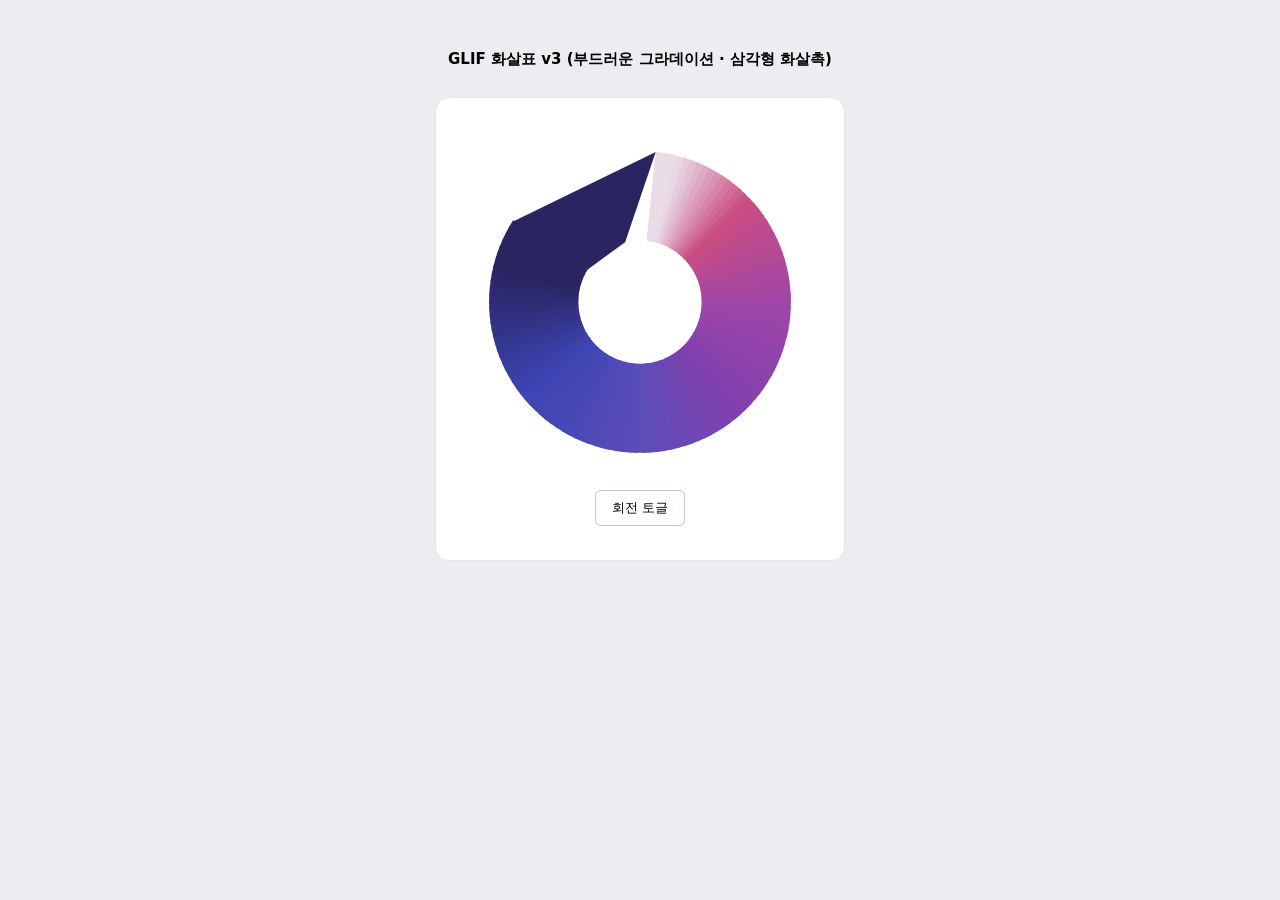
<file: arrow-test.html>
<!DOCTYPE html><html lang="ko"><head><meta charset="UTF-8"/><meta name="viewport" content="width=device-width, initial-scale=1"/><title>GLIF 화살표</title>
<style>body{margin:0;font-family:system-ui,sans-serif;background:#eeecf0;display:flex;flex-direction:column;align-items:center;gap:18px;padding:40px}
.box{background:#fff;border:1px solid #e4e6ea;border-radius:14px;padding:34px;text-align:center}
#g{transform-origin:160px 160px}.spin #g{animation:sp 4s linear infinite}@keyframes sp{to{transform:rotate(360deg)}}
button{margin-top:14px;padding:8px 16px;border:1px solid #cdbce6;background:#fff;border-radius:6px;cursor:pointer}</style></head>
<body><h1 style="font-size:15px">GLIF 화살표 v3 (부드러운 그라데이션 · 삼각형 화살촉)</h1>
<div class="box"><svg id="arw" viewBox="0 0 320 320" width="340" height="340" xmlns="http://www.w3.org/2000/svg"><g id="g"><path d="M174.8 18.8A142 142 0 0 1 183.4 19.9L169.6 102.8A58 58 0 0 0 166.1 102.3Z" fill="#e9dce6"/><path d="M181.5 19.6A142 142 0 0 1 190.0 21.2L172.2 103.3A58 58 0 0 0 168.8 102.7Z" fill="#e9dce6"/><path d="M188.0 20.8A142 142 0 0 1 196.4 22.8L174.9 103.9A58 58 0 0 0 171.4 103.1Z" fill="#e9dce6"/><path d="M194.5 22.3A142 142 0 0 1 202.9 24.6L177.5 104.7A58 58 0 0 0 174.1 103.7Z" fill="#e8d8e3"/><path d="M201.0 24.0A142 142 0 0 1 209.2 26.8L180.1 105.6A58 58 0 0 0 176.7 104.5Z" fill="#e6ccdb"/><path d="M207.3 26.1A142 142 0 0 1 215.4 29.2L182.6 106.6A58 58 0 0 0 179.3 105.3Z" fill="#e3c0d3"/><path d="M213.5 28.5A142 142 0 0 1 221.4 32.0L185.1 107.7A58 58 0 0 0 181.9 106.3Z" fill="#e1b4ca"/><path d="M219.6 31.1A142 142 0 0 1 227.4 35.0L187.5 108.9A58 58 0 0 0 184.4 107.4Z" fill="#dea8c2"/><path d="M225.6 34.1A142 142 0 0 1 233.2 38.3L189.9 110.3A58 58 0 0 0 186.8 108.6Z" fill="#dc9cb9"/><path d="M231.5 37.3A142 142 0 0 1 238.8 41.9L192.2 111.8A58 58 0 0 0 189.2 109.9Z" fill="#d990b1"/><path d="M237.1 40.8A142 142 0 0 1 244.3 45.7L194.4 113.3A58 58 0 0 0 191.5 111.3Z" fill="#d784a9"/><path d="M242.7 44.5A142 142 0 0 1 249.5 49.8L196.6 115.0A58 58 0 0 0 193.8 112.8Z" fill="#d477a0"/><path d="M248.0 48.5A142 142 0 0 1 254.6 54.1L198.6 116.8A58 58 0 0 0 195.9 114.5Z" fill="#d26b98"/><path d="M253.1 52.8A142 142 0 0 1 259.5 58.7L200.6 118.6A58 58 0 0 0 198.0 116.2Z" fill="#cf5f8f"/><path d="M258.1 57.3A142 142 0 0 1 264.1 63.5L202.5 120.6A58 58 0 0 0 200.1 118.0Z" fill="#cc5387"/><path d="M262.8 62.0A142 142 0 0 1 268.5 68.4L204.3 122.6A58 58 0 0 0 202.0 120.0Z" fill="#ca4c83"/><path d="M267.3 66.9A142 142 0 0 1 272.7 73.6L206.0 124.7A58 58 0 0 0 203.8 122.0Z" fill="#c74b85"/><path d="M271.5 72.1A142 142 0 0 1 276.7 79.0L207.6 126.9A58 58 0 0 0 205.5 124.1Z" fill="#c54b87"/><path d="M275.5 77.4A142 142 0 0 1 280.3 84.6L209.1 129.2A58 58 0 0 0 207.2 126.3Z" fill="#c24b8a"/><path d="M279.3 82.9A142 142 0 0 1 283.7 90.3L210.5 131.5A58 58 0 0 0 208.7 128.5Z" fill="#bf4a8c"/><path d="M282.7 88.6A142 142 0 0 1 286.9 96.2L211.8 133.9A58 58 0 0 0 210.1 130.8Z" fill="#bc4a8e"/><path d="M286.0 94.5A142 142 0 0 1 289.7 102.2L213.0 136.4A58 58 0 0 0 211.5 133.2Z" fill="#ba4a91"/><path d="M288.9 100.4A142 142 0 0 1 292.3 108.4L214.0 138.9A58 58 0 0 0 212.7 135.7Z" fill="#b74993"/><path d="M291.6 106.6A142 142 0 0 1 294.6 114.7L215.0 141.5A58 58 0 0 0 213.7 138.2Z" fill="#b44995"/><path d="M293.9 112.8A142 142 0 0 1 296.5 121.0L215.8 144.1A58 58 0 0 0 214.7 140.7Z" fill="#b24997"/><path d="M296.0 119.1A142 142 0 0 1 298.2 127.5L216.5 146.7A58 58 0 0 0 215.5 143.3Z" fill="#af489a"/><path d="M297.8 125.6A142 142 0 0 1 299.6 134.0L217.0 149.4A58 58 0 0 0 216.3 145.9Z" fill="#ac489c"/><path d="M299.2 132.1A142 142 0 0 1 300.7 140.6L217.5 152.1A58 58 0 0 0 216.9 148.6Z" fill="#aa489e"/><path d="M300.4 138.6A142 142 0 0 1 301.4 147.2L217.8 154.8A58 58 0 0 0 217.3 151.3Z" fill="#a747a0"/><path d="M301.2 145.2A142 142 0 0 1 301.9 153.9L217.9 157.5A58 58 0 0 0 217.7 154.0Z" fill="#a447a3"/><path d="M301.8 151.9A142 142 0 0 1 302.0 160.5L218.0 160.2A58 58 0 0 0 217.9 156.7Z" fill="#a246a5"/><path d="M302.0 158.6A142 142 0 0 1 301.8 167.2L217.9 162.9A58 58 0 0 0 218.0 159.4Z" fill="#9f46a7"/><path d="M301.9 165.2A142 142 0 0 1 301.3 173.9L217.7 165.7A58 58 0 0 0 218.0 162.1Z" fill="#9d46a8"/><path d="M301.5 171.9A142 142 0 0 1 300.5 180.5L217.4 168.4A58 58 0 0 0 217.8 164.9Z" fill="#9b45a9"/><path d="M300.8 178.5A142 142 0 0 1 299.4 187.1L216.9 171.0A58 58 0 0 0 217.5 167.6Z" fill="#9945a9"/><path d="M299.8 185.1A142 142 0 0 1 298.0 193.6L216.4 173.7A58 58 0 0 0 217.1 170.3Z" fill="#9845a9"/><path d="M298.4 191.6A142 142 0 0 1 296.2 200.0L215.7 176.3A58 58 0 0 0 216.5 172.9Z" fill="#9644aa"/><path d="M296.8 198.1A142 142 0 0 1 294.2 206.4L214.8 178.9A58 58 0 0 0 215.9 175.6Z" fill="#9444aa"/><path d="M294.9 204.5A142 142 0 0 1 291.9 212.6L213.9 181.5A58 58 0 0 0 215.1 178.2Z" fill="#9344aa"/><path d="M292.6 210.8A142 142 0 0 1 289.3 218.7L212.8 184.0A58 58 0 0 0 214.2 180.7Z" fill="#9143ab"/><path d="M290.1 216.9A142 142 0 0 1 286.4 224.7L211.6 186.4A58 58 0 0 0 213.1 183.3Z" fill="#8f43ab"/><path d="M287.3 223.0A142 142 0 0 1 283.2 230.6L210.3 188.8A58 58 0 0 0 212.0 185.7Z" fill="#8d42ac"/><path d="M284.2 228.9A142 142 0 0 1 279.7 236.3L208.9 191.2A58 58 0 0 0 210.7 188.1Z" fill="#8c42ac"/><path d="M280.8 234.6A142 142 0 0 1 276.0 241.9L207.4 193.4A58 58 0 0 0 209.3 190.5Z" fill="#8a42ac"/><path d="M277.2 240.2A142 142 0 0 1 272.1 247.2L205.8 195.6A58 58 0 0 0 207.9 192.8Z" fill="#8841ad"/><path d="M273.3 245.6A142 142 0 0 1 267.8 252.4L204.0 197.7A58 58 0 0 0 206.3 195.0Z" fill="#8741ad"/><path d="M269.1 250.9A142 142 0 0 1 263.4 257.3L202.2 199.8A58 58 0 0 0 204.6 197.1Z" fill="#8541ad"/><path d="M264.7 255.9A142 142 0 0 1 258.7 262.1L200.3 201.7A58 58 0 0 0 202.8 199.2Z" fill="#8340ae"/><path d="M260.1 260.7A142 142 0 0 1 253.8 266.6L198.3 203.5A58 58 0 0 0 200.9 201.1Z" fill="#8140ae"/><path d="M255.3 265.3A142 142 0 0 1 248.7 270.9L196.2 205.3A58 58 0 0 0 198.9 203.0Z" fill="#7f41af"/><path d="M250.2 269.6A142 142 0 0 1 243.4 274.9L194.1 206.9A58 58 0 0 0 196.9 204.8Z" fill="#7d42af"/><path d="M245.0 273.8A142 142 0 0 1 237.9 278.7L191.8 208.5A58 58 0 0 0 194.7 206.5Z" fill="#7a43b0"/><path d="M239.6 277.6A142 142 0 0 1 232.2 282.2L189.5 209.9A58 58 0 0 0 192.5 208.0Z" fill="#7843b1"/><path d="M233.9 281.2A142 142 0 0 1 226.4 285.5L187.1 211.3A58 58 0 0 0 190.2 209.5Z" fill="#7644b1"/><path d="M228.2 284.6A142 142 0 0 1 220.5 288.5L184.7 212.5A58 58 0 0 0 187.8 210.9Z" fill="#7345b2"/><path d="M222.2 287.6A142 142 0 0 1 214.4 291.2L182.2 213.6A58 58 0 0 0 185.4 212.1Z" fill="#7146b2"/><path d="M216.2 290.4A142 142 0 0 1 208.1 293.6L179.7 214.6A58 58 0 0 0 183.0 213.3Z" fill="#6f46b3"/><path d="M210.0 292.9A142 142 0 0 1 201.8 295.7L177.1 215.4A58 58 0 0 0 180.4 214.3Z" fill="#6c47b4"/><path d="M203.7 295.1A142 142 0 0 1 195.4 297.5L174.5 216.2A58 58 0 0 0 177.9 215.2Z" fill="#6a48b4"/><path d="M197.3 297.0A142 142 0 0 1 188.9 299.0L171.8 216.8A58 58 0 0 0 175.2 216.0Z" fill="#6849b5"/><path d="M190.8 298.6A142 142 0 0 1 182.3 300.2L169.1 217.3A58 58 0 0 0 172.6 216.6Z" fill="#654ab5"/><path d="M184.3 299.9A142 142 0 0 1 175.7 301.1L166.4 217.6A58 58 0 0 0 169.9 217.1Z" fill="#634ab6"/><path d="M177.7 300.9A142 142 0 0 1 169.1 301.7L163.7 217.9A58 58 0 0 0 167.2 217.5Z" fill="#614bb7"/><path d="M171.1 301.6A142 142 0 0 1 162.4 302.0L161.0 218.0A58 58 0 0 0 164.5 217.8Z" fill="#5e4cb7"/><path d="M164.4 301.9A142 142 0 0 1 155.8 301.9L158.3 218.0A58 58 0 0 0 161.8 218.0Z" fill="#5c4db8"/><path d="M157.7 302.0A142 142 0 0 1 149.1 301.6L155.6 217.8A58 58 0 0 0 159.1 218.0Z" fill="#5a4db8"/><path d="M151.1 301.7A142 142 0 0 1 142.5 300.9L152.8 217.6A58 58 0 0 0 156.4 217.9Z" fill="#584cb8"/><path d="M144.4 301.1A142 142 0 0 1 135.9 299.9L150.1 217.2A58 58 0 0 0 153.6 217.7Z" fill="#574cb7"/><path d="M137.8 300.3A142 142 0 0 1 129.3 298.6L147.5 216.6A58 58 0 0 0 150.9 217.3Z" fill="#554bb7"/><path d="M131.3 299.1A142 142 0 0 1 122.9 297.1L144.8 216.0A58 58 0 0 0 148.3 216.8Z" fill="#544bb7"/><path d="M124.8 297.6A142 142 0 0 1 116.5 295.2L142.2 215.2A58 58 0 0 0 145.6 216.2Z" fill="#524bb7"/><path d="M118.4 295.8A142 142 0 0 1 110.2 293.0L139.6 214.3A58 58 0 0 0 143.0 215.4Z" fill="#504ab7"/><path d="M112.0 293.7A142 142 0 0 1 104.0 290.5L137.1 213.3A58 58 0 0 0 140.4 214.6Z" fill="#4f4ab6"/><path d="M105.8 291.3A142 142 0 0 1 97.9 287.7L134.6 212.2A58 58 0 0 0 137.9 213.6Z" fill="#4d49b6"/><path d="M99.7 288.6A142 142 0 0 1 92.0 284.7L132.2 210.9A58 58 0 0 0 135.4 212.5Z" fill="#4b49b6"/><path d="M93.7 285.6A142 142 0 0 1 86.2 281.3L129.9 209.6A58 58 0 0 0 132.9 211.3Z" fill="#4a48b6"/><path d="M87.9 282.3A142 142 0 0 1 80.6 277.7L127.6 208.1A58 58 0 0 0 130.6 210.0Z" fill="#4848b5"/><path d="M82.2 278.8A142 142 0 0 1 75.2 273.9L125.3 206.5A58 58 0 0 0 128.2 208.5Z" fill="#4748b5"/><path d="M76.8 275.0A142 142 0 0 1 69.9 269.8L123.2 204.8A58 58 0 0 0 126.0 207.0Z" fill="#4547b5"/><path d="M71.4 271.0A142 142 0 0 1 64.8 265.4L121.1 203.1A58 58 0 0 0 123.8 205.3Z" fill="#4347b5"/><path d="M66.3 266.7A142 142 0 0 1 60.0 260.8L119.2 201.2A58 58 0 0 0 121.7 203.6Z" fill="#4246b5"/><path d="M61.4 262.2A142 142 0 0 1 55.4 256.0L117.3 199.2A58 58 0 0 0 119.7 201.7Z" fill="#4046b4"/><path d="M56.7 257.5A142 142 0 0 1 51.0 251.0L115.5 197.2A58 58 0 0 0 117.8 199.8Z" fill="#3f45b4"/><path d="M52.3 252.5A142 142 0 0 1 46.8 245.8L113.8 195.0A58 58 0 0 0 116.0 197.8Z" fill="#3d45b4"/><path d="M48.0 247.4A142 142 0 0 1 42.9 240.4L112.2 192.8A58 58 0 0 0 114.3 195.7Z" fill="#3c43b0"/><path d="M44.1 242.0A142 142 0 0 1 39.3 234.8L110.7 190.5A58 58 0 0 0 112.6 193.5Z" fill="#3b42ab"/><path d="M40.3 236.5A142 142 0 0 1 35.9 229.0L109.3 188.2A58 58 0 0 0 111.1 191.2Z" fill="#3a40a7"/><path d="M36.9 230.8A142 142 0 0 1 32.8 223.1L108.0 185.8A58 58 0 0 0 109.7 188.9Z" fill="#393ea3"/><path d="M33.7 224.9A142 142 0 0 1 30.0 217.1L106.9 183.3A58 58 0 0 0 108.4 186.5Z" fill="#383d9f"/><path d="M30.8 218.9A142 142 0 0 1 27.4 210.9L105.9 180.8A58 58 0 0 0 107.2 184.1Z" fill="#373b9a"/><path d="M28.2 212.8A142 142 0 0 1 25.2 204.7L104.9 178.2A58 58 0 0 0 106.2 181.6Z" fill="#363996"/><path d="M25.8 206.5A142 142 0 0 1 23.3 198.3L104.1 175.6A58 58 0 0 0 105.2 179.0Z" fill="#353892"/><path d="M23.8 200.2A142 142 0 0 1 21.6 191.8L103.5 173.0A58 58 0 0 0 104.4 176.4Z" fill="#34368d"/><path d="M22.1 193.7A142 142 0 0 1 20.3 185.3L102.9 170.3A58 58 0 0 0 103.7 173.8Z" fill="#333489"/><path d="M20.6 187.2A142 142 0 0 1 19.2 178.7L102.5 167.6A58 58 0 0 0 103.1 171.1Z" fill="#323385"/><path d="M19.5 180.7A142 142 0 0 1 18.5 172.1L102.2 164.9A58 58 0 0 0 102.6 168.4Z" fill="#313181"/><path d="M18.7 174.0A142 142 0 0 1 18.1 165.4L102.0 162.2A58 58 0 0 0 102.3 165.7Z" fill="#302f7c"/><path d="M18.2 167.4A142 142 0 0 1 18.0 158.7L102.0 159.5A58 58 0 0 0 102.1 163.0Z" fill="#2f2d78"/><path d="M18.0 160.7A142 142 0 0 1 18.2 152.1L102.1 156.8A58 58 0 0 0 102.0 160.3Z" fill="#2e2c74"/><path d="M18.1 154.1A142 142 0 0 1 18.7 145.4L102.3 154.0A58 58 0 0 0 102.1 157.6Z" fill="#2e2a70"/><path d="M18.6 147.4A142 142 0 0 1 19.6 138.8L102.6 151.3A58 58 0 0 0 102.2 154.9Z" fill="#2d286b"/><path d="M19.3 140.8A142 142 0 0 1 20.7 132.2L103.1 148.7A58 58 0 0 0 102.5 152.1Z" fill="#2c2767"/><path d="M20.4 134.2A142 142 0 0 1 22.2 125.7L103.7 146.0A58 58 0 0 0 103.0 149.5Z" fill="#2b2563"/><path d="M21.7 127.7A142 142 0 0 1 24.0 119.3L104.4 143.4A58 58 0 0 0 103.5 146.8Z" fill="#2a2460"/><path d="M23.4 121.2A142 142 0 0 1 26.0 113.0L105.3 140.8A58 58 0 0 0 104.2 144.2Z" fill="#2a2460"/><path d="M25.4 114.8A142 142 0 0 1 28.4 106.7L106.2 138.2A58 58 0 0 0 105.0 141.6Z" fill="#2a2460"/><path d="M27.6 108.6A142 142 0 0 1 31.0 100.6L107.3 135.7A58 58 0 0 0 105.9 139.0Z" fill="#2a2460"/><path d="M30.2 102.4A142 142 0 0 1 34.0 94.6L108.5 133.3A58 58 0 0 0 107.0 136.5Z" fill="#2a2460"/><path d="M33.1 96.4A142 142 0 0 1 37.2 88.8L109.8 130.9A58 58 0 0 0 108.1 134.0Z" fill="#2a2460"/><path d="M36.2 90.5A142 142 0 0 1 40.6 83.1L111.2 128.6A58 58 0 0 0 109.4 131.6Z" fill="#2a2460"/><path d="M39.6 84.8L174.8 18.8L146.0 103.7L110.8 129.3Z" fill="#2A2460"/></g></svg><br/><button onclick="arw.classList.toggle('spin')">회전 토글</button></div></body></html>
</file>
